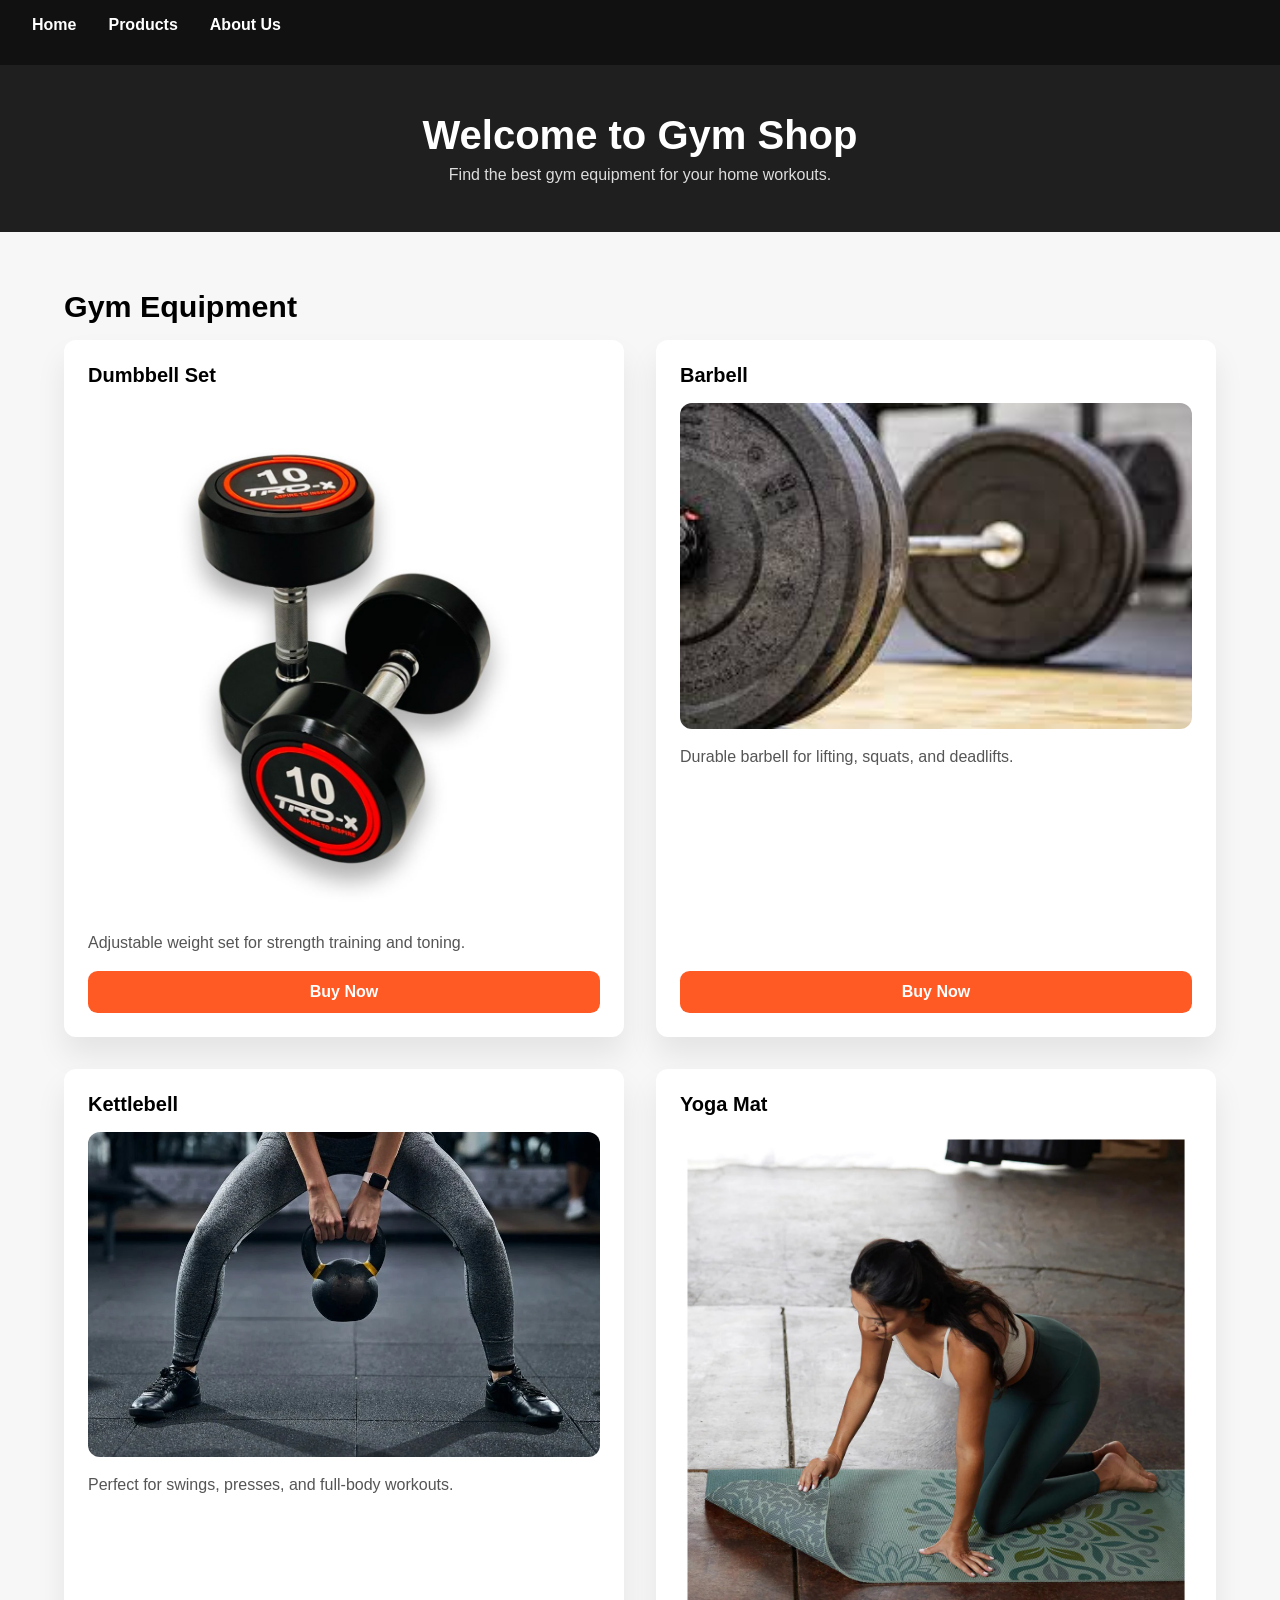
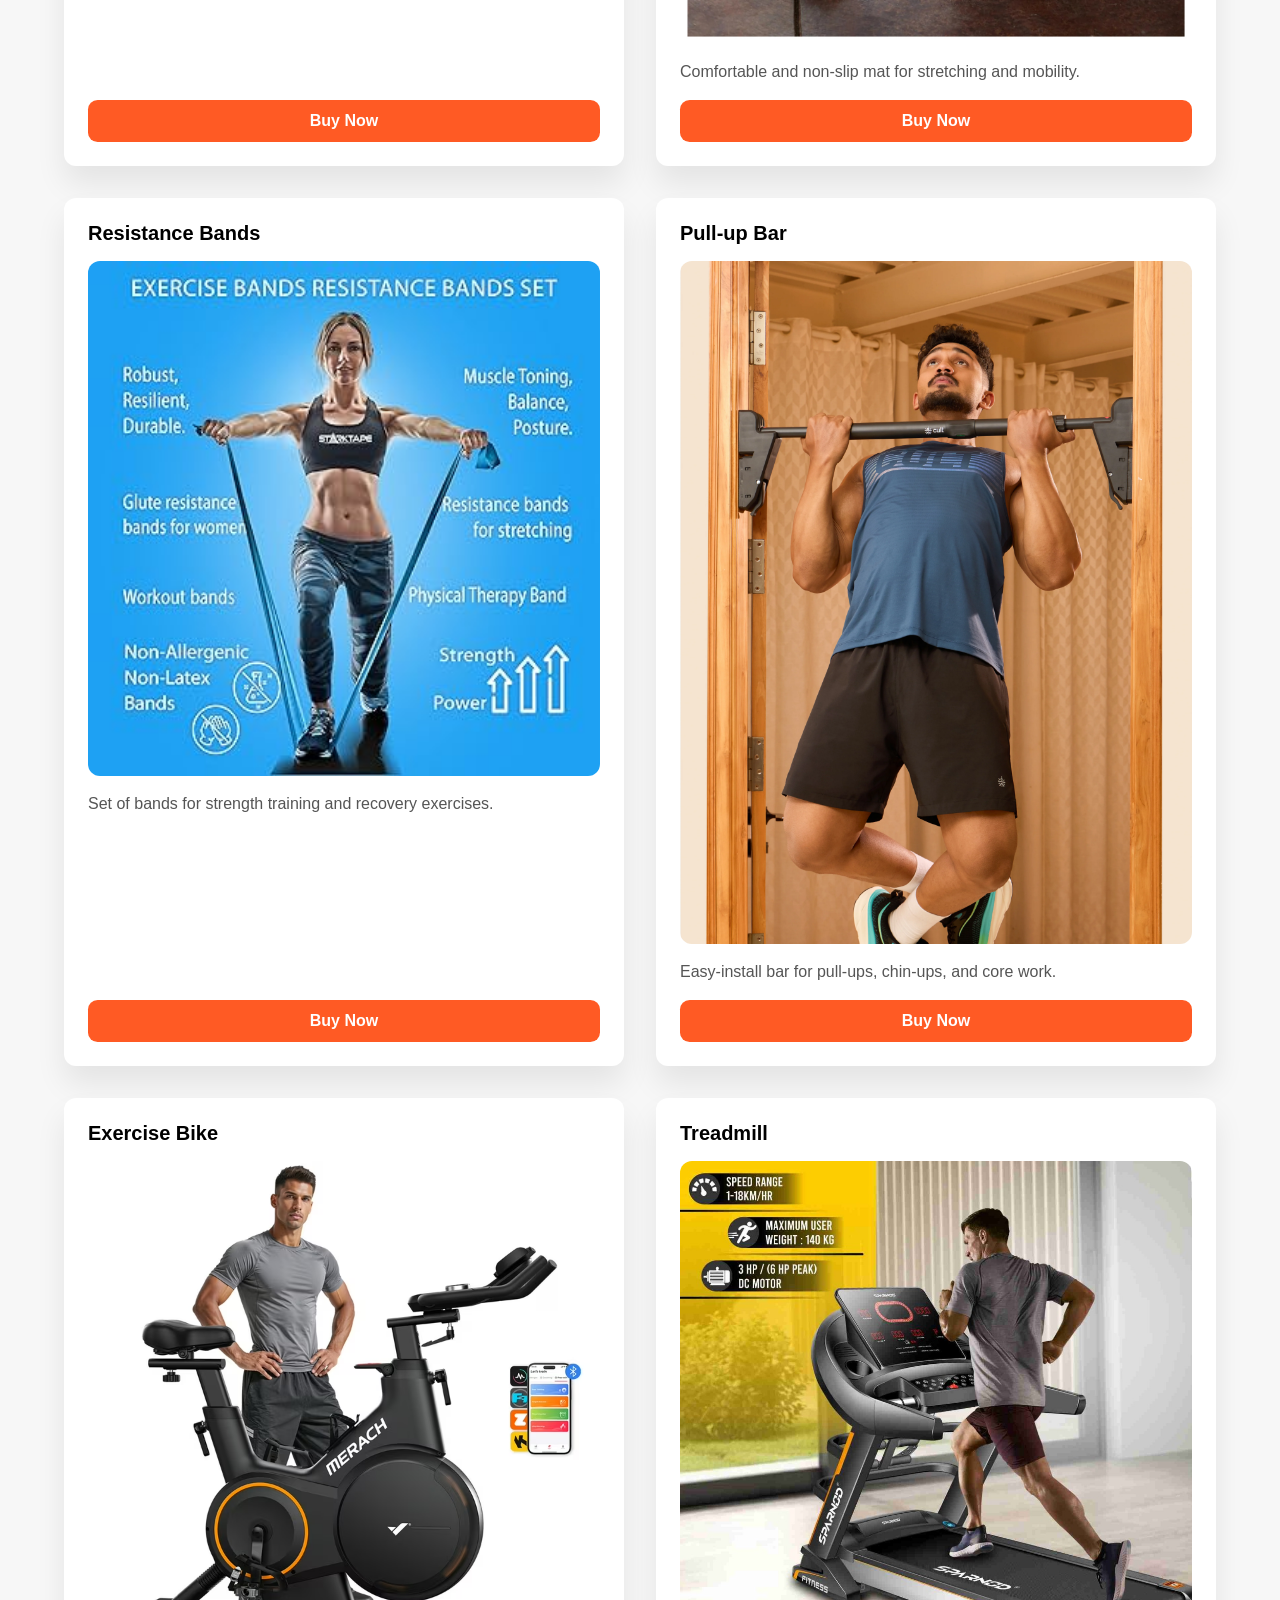
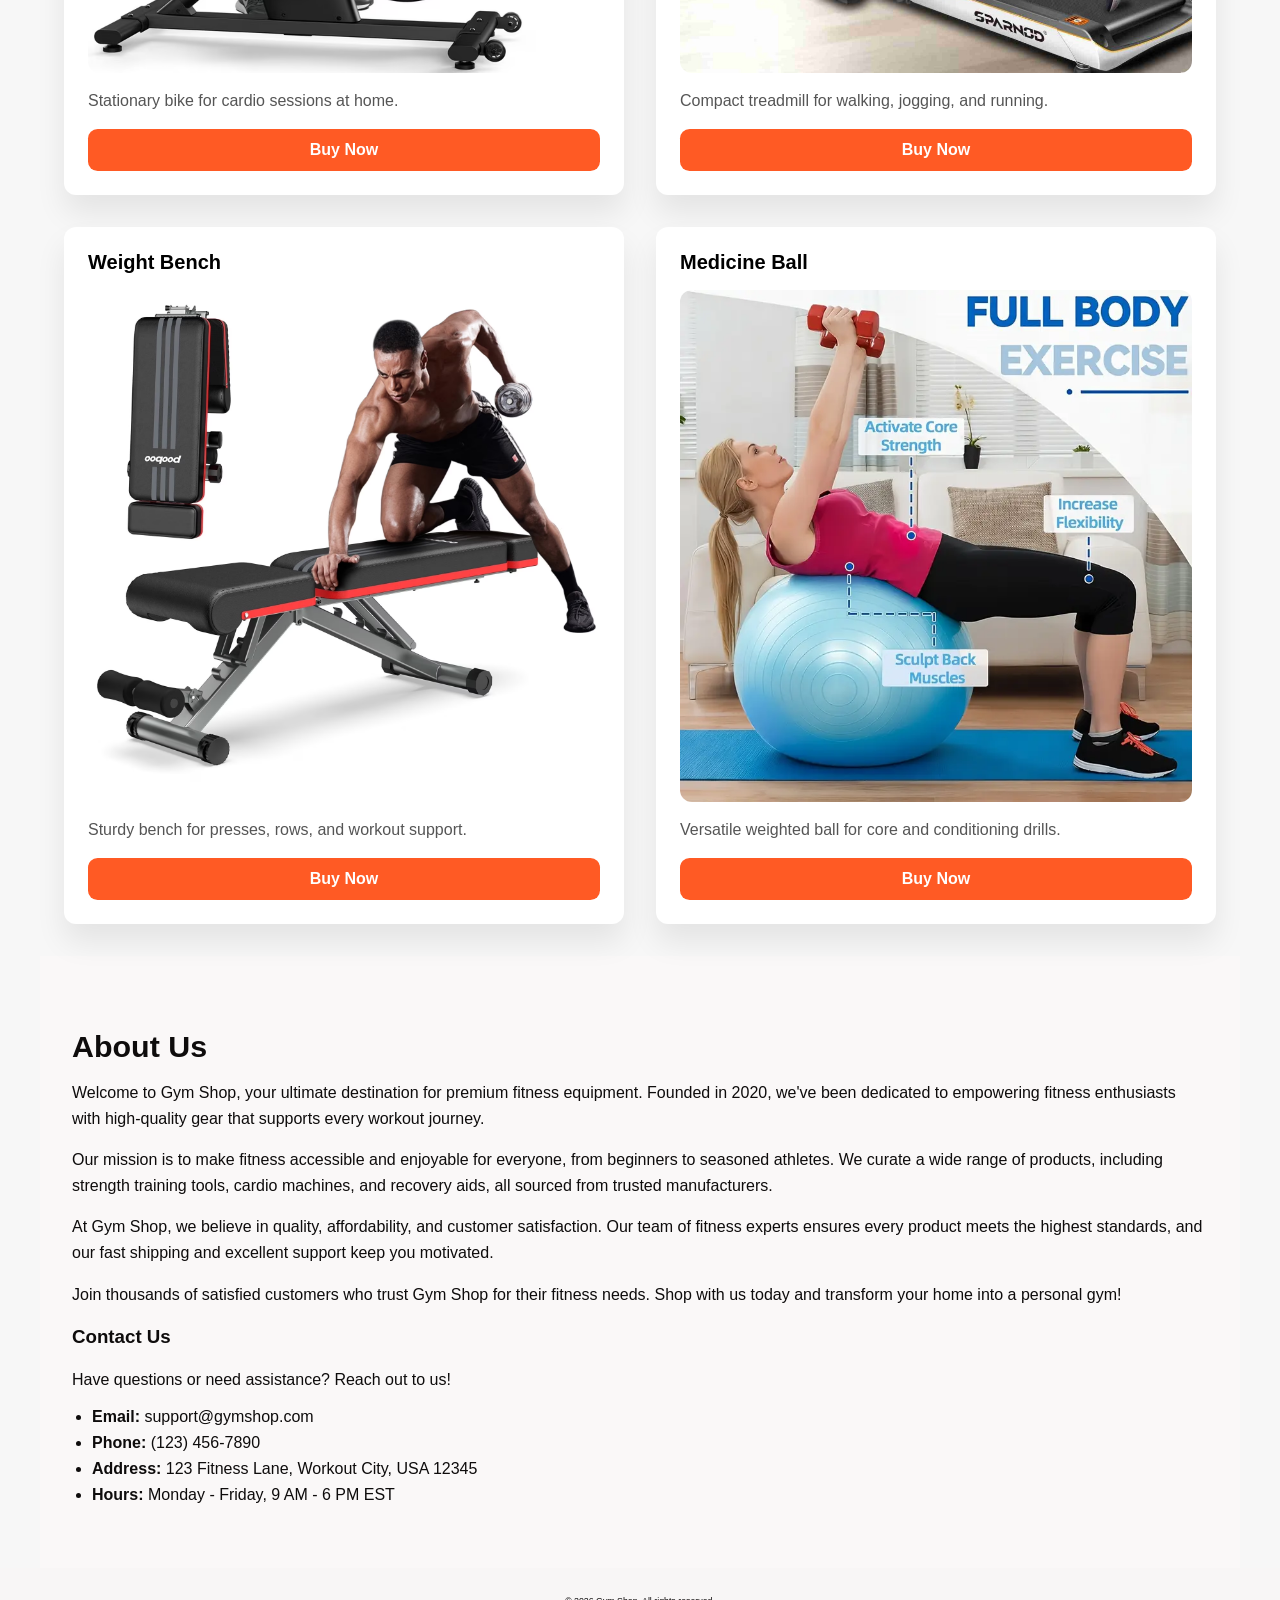
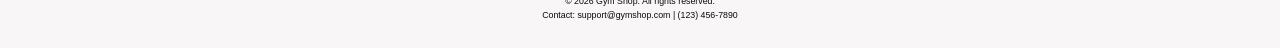
<file: index.html>
<!DOCTYPE html>
<html lang="en">
<head>
    <meta charset="UTF-8">
    <meta name="viewport" content="width=device-width, initial-scale=1.0">
    <title>GYM SHOP</title>
    <link rel="stylesheet" href="style.css">
</head>
<body>
    <nav id="navbar-bg">
        <a class="icon" href="#home">Home</a>
        <a class="icon" href="#products">Products</a>
        <a class="icon" href="#about">About Us</a>
    </nav>

    <main>
        <section id="home" class="hero">
            <h1>Welcome to Gym Shop</h1>
            <p>Find the best gym equipment for your home workouts.</p>
        </section>

        <section id="products" class="section-block">
            <h2>Gym Equipment</h2>
            <div class="product-grid">
                <div class="product-card">
                    <h3>Dumbbell Set</h3>
                    <img src="./assets/1.jpeg" alt="Dumbbell Set">
                    <p>Adjustable weight set for strength training and toning.</p>
                    <a class="buy-button" href="purchase.html">Buy Now</a>
                </div>
                <div class="product-card">
                    <h3>Barbell</h3>
                    <img src="./assets/2.jpeg" alt="Barbell">
                    <p>Durable barbell for lifting, squats, and deadlifts.</p>
                    <a class="buy-button" href="purchase.html">Buy Now</a>
                </div>
                <div class="product-card">
                    <h3>Kettlebell</h3>
                    <img src="./assets/3.webp" alt="Kettlebell">
                    <p>Perfect for swings, presses, and full-body workouts.</p>
                    <a class="buy-button" href="purchase.html">Buy Now</a>
                </div>
                <div class="product-card">
                    <h3>Yoga Mat</h3>
                    <img src="./assets/4.jpg" alt="Yoga Mat">
                    <p>Comfortable and non-slip mat for stretching and mobility.</p>
                    <a class="buy-button" href="purchase.html">Buy Now</a>
                </div>
                <div class="product-card">
                    <h3>Resistance Bands</h3>
                    <img src="./assets/5.jpg" alt="Resistance Bands">
                    <p>Set of bands for strength training and recovery exercises.</p>
                    <a class="buy-button" href="purchase.html">Buy Now</a>
                </div>
                <div class="product-card">
                    <h3>Pull-up Bar</h3>
                    <img src="./assets/6.webp" alt="Pull-up Bar">
                    <p>Easy-install bar for pull-ups, chin-ups, and core work.</p>
                    <a class="buy-button" href="purchase.html">Buy Now</a>
                </div>
                <div class="product-card">
                    <h3>Exercise Bike</h3>
                    <img src="./assets/7.avif" alt="Exercise Bike">
                    <p>Stationary bike for cardio sessions at home.</p>
                    <a class="buy-button" href="purchase.html">Buy Now</a>
                </div>
                <div class="product-card">
                    <h3>Treadmill</h3>
                    <img src="./assets/8.jpg" alt="Treadmill">
                    <p>Compact treadmill for walking, jogging, and running.</p>
                    <a class="buy-button" href="purchase.html">Buy Now</a>
                </div>
                <div class="product-card">
                    <h3>Weight Bench</h3>
                    <img src="./assets/9.avif" alt="Weight Bench">
                    <p>Sturdy bench for presses, rows, and workout support.</p>
                    <a class="buy-button" href="purchase.html">Buy Now</a>
                </div>
                <div class="product-card">
                    <h3>Medicine Ball</h3>
                    <img src="./assets/10.webp" alt="Medicine Ball">
                    <p>Versatile weighted ball for core and conditioning drills.</p>
                    <a class="buy-button" href="purchase.html">Buy Now</a>
                </div>
            </div>
        </section>

        <section id="about" class="section-block">
            <h2>About Us</h2>
            <p>Welcome to Gym Shop, your ultimate destination for premium fitness equipment. Founded in 2020, we've been dedicated to empowering fitness enthusiasts with high-quality gear that supports every workout journey.</p>
            <p>Our mission is to make fitness accessible and enjoyable for everyone, from beginners to seasoned athletes. We curate a wide range of products, including strength training tools, cardio machines, and recovery aids, all sourced from trusted manufacturers.</p>
            <p>At Gym Shop, we believe in quality, affordability, and customer satisfaction. Our team of fitness experts ensures every product meets the highest standards, and our fast shipping and excellent support keep you motivated.</p>
            <p>Join thousands of satisfied customers who trust Gym Shop for their fitness needs. Shop with us today and transform your home into a personal gym!</p>
            <h3>Contact Us</h3>
            <p>Have questions or need assistance? Reach out to us!</p>
            <ul>
                <li><strong>Email:</strong> support@gymshop.com</li>
                <li><strong>Phone:</strong> (123) 456-7890</li>
                <li><strong>Address:</strong> 123 Fitness Lane, Workout City, USA 12345</li>
                <li><strong>Hours:</strong> Monday - Friday, 9 AM - 6 PM EST</li>
            </ul>
        </section>
    </main>

    <footer class="site-footer">
        <p>© 2026 Gym Shop. All rights reserved.</p>
        <p>Contact: support@gymshop.com | (123) 456-7890</p>
    </footer>
</body>
</html>
</file>
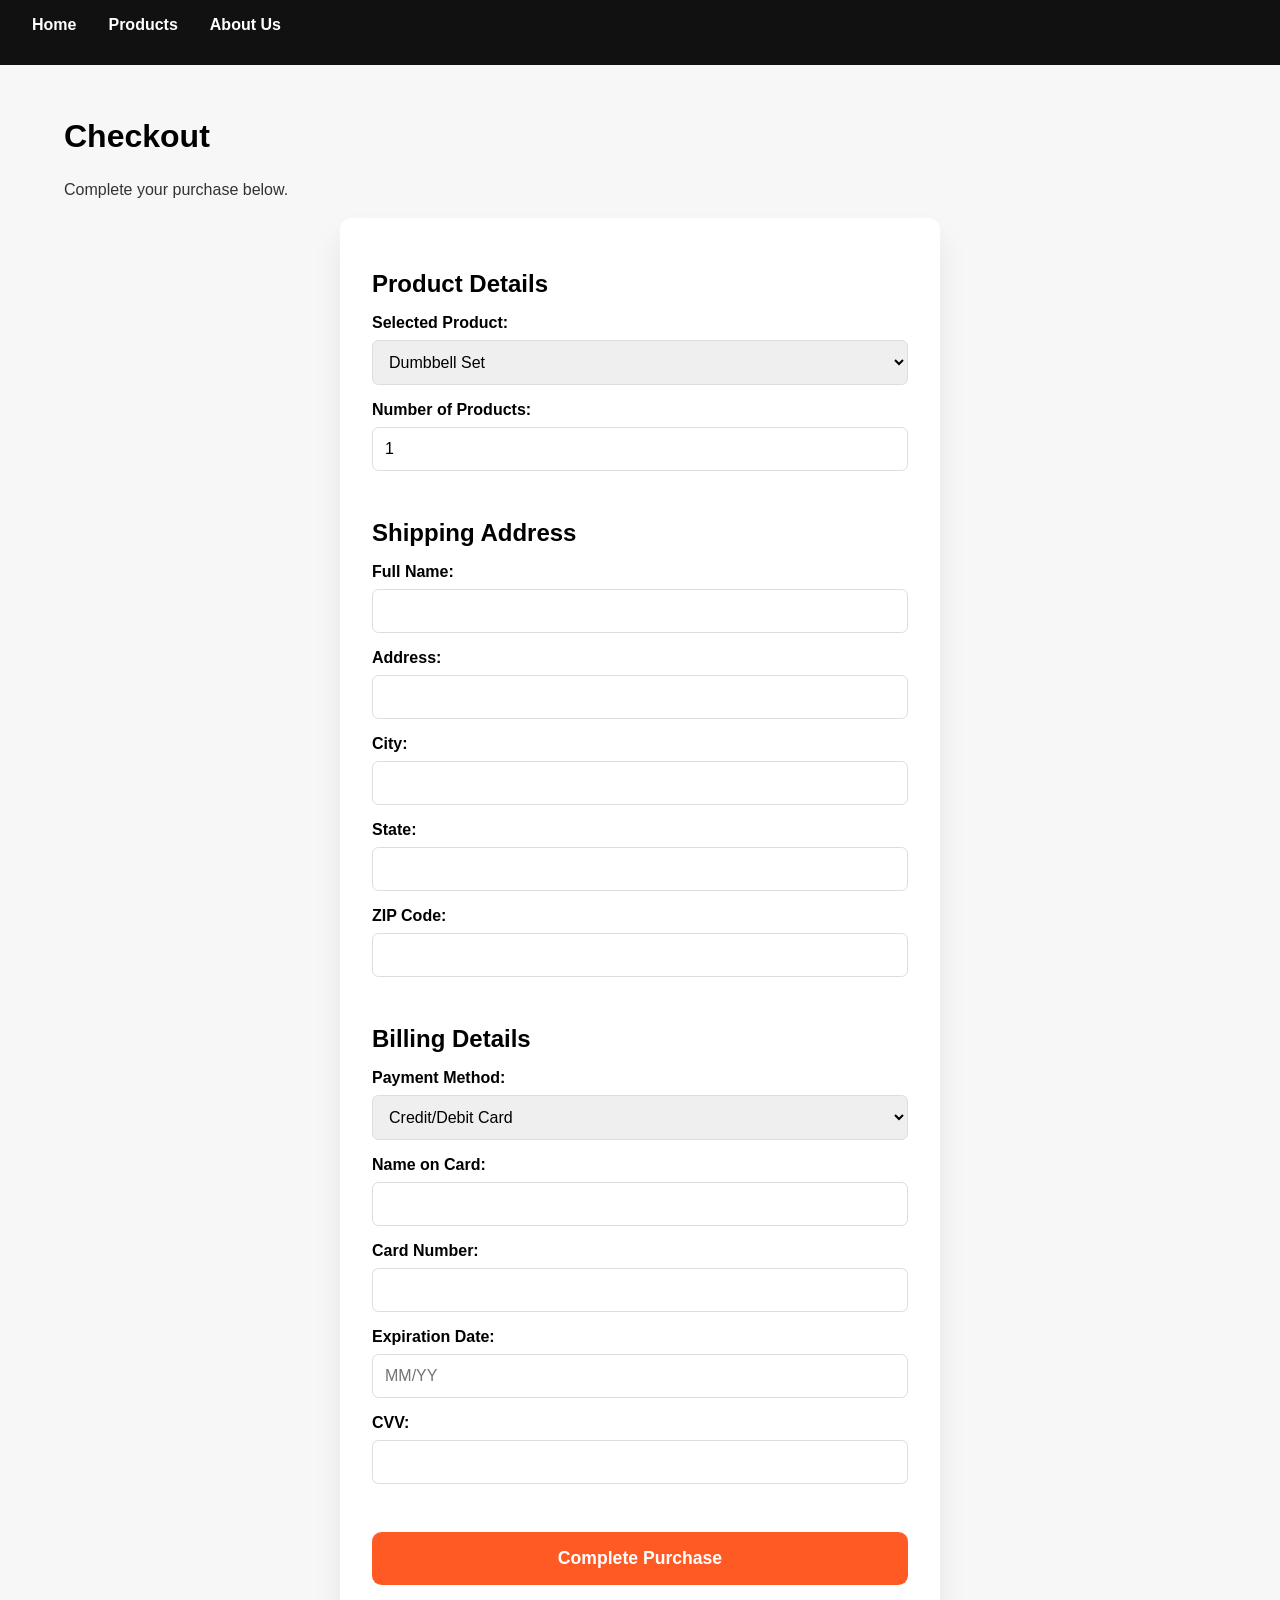
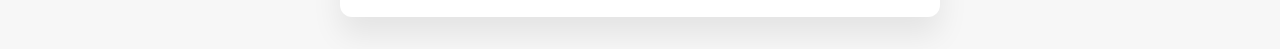
<file: purchase.html>
<!DOCTYPE html>
<html lang="en">
<head>
    <meta charset="UTF-8">
    <meta name="viewport" content="width=device-width, initial-scale=1.0">
    <title>Purchase - Gym Shop</title>
    <link rel="stylesheet" href="style.css">
</head>
<body>
    <nav id="navbar-bg">
        <a class="icon" href="index.html#home">Home</a>
        <a class="icon" href="index.html#products">Products</a>
        <a class="icon" href="index.html#about">About Us</a>
    </nav>

    <main class="section-block">
        <h1>Checkout</h1>
        <p>Complete your purchase below.</p>

        <form class="checkout-form">
            <section class="form-section">
                <h2>Product Details</h2>
                <label for="product">Selected Product:</label>
                <select id="product" name="product">
                    <option value="dumbbell">Dumbbell Set</option>
                    <option value="barbell">Barbell</option>
                    <option value="kettlebell">Kettlebell</option>
                    <option value="yogamat">Yoga Mat</option>
                    <option value="bands">Resistance Bands</option>
                    <option value="pullup">Pull-up Bar</option>
                    <option value="bike">Exercise Bike</option>
                    <option value="treadmill">Treadmill</option>
                    <option value="bench">Weight Bench</option>
                    <option value="ball">Medicine Ball</option>
                </select>

                <label for="quantity">Number of Products:</label>
                <input type="number" id="quantity" name="quantity" min="1" value="1">
            </section>

            <section class="form-section">
                <h2>Shipping Address</h2>
                <label for="name">Full Name:</label>
                <input type="text" id="name" name="name" required>

                <label for="address">Address:</label>
                <input type="text" id="address" name="address" required>

                <label for="city">City:</label>
                <input type="text" id="city" name="city" required>

                <label for="state">State:</label>
                <input type="text" id="state" name="state" required>

                <label for="zip">ZIP Code:</label>
                <input type="text" id="zip" name="zip" required>
            </section>

            <section class="form-section">
                <h2>Billing Details</h2>
                <label for="payment-method">Payment Method:</label>
                <select id="payment-method" name="payment-method">
                    <option value="card">Credit/Debit Card</option>
                    <option value="upi">UPI</option>
                    <option value="cod">Cash on Delivery</option>
                </select>

                <div id="card-fields">
                    <label for="cardname">Name on Card:</label>
                    <input type="text" id="cardname" name="cardname">

                    <label for="cardnumber">Card Number:</label>
                    <input type="text" id="cardnumber" name="cardnumber">

                    <label for="expdate">Expiration Date:</label>
                    <input type="text" id="expdate" name="expdate" placeholder="MM/YY">

                    <label for="cvv">CVV:</label>
                    <input type="text" id="cvv" name="cvv">
                </div>

                <div id="upi-fields" style="display: none;">
                    <label for="upi-id">UPI ID:</label>
                    <input type="text" id="upi-id" name="upi-id" placeholder="yourname@upi">
                </div>

                <div id="cod-fields" style="display: none;">
                    <p class="cod-note">You will pay in cash when your order arrives. Please keep the exact amount ready for faster delivery.</p>
                </div>
            </section>

            <button type="submit" class="buy-button">Complete Purchase</button>
        </form>
    </main>

 
</body>
</html>
</file>
<file: style.css>
* {
    box-sizing: border-box;
}

body {
    margin: 0;
    font-family: Arial, Helvetica, sans-serif;
    background: #f7f7f7;
    padding-top: 65px;
}

#navbar-bg {
    position: fixed;
    top: 0;
    left: 0;
    right: 0;
    display: flex;
    justify-content: left;
    gap: 2rem;
    padding: 1rem 2rem;
    background: #111;
    color: white;
    height: 65px;
    
}

.icon{
    color: white;
    text-decoration: none;
    font-weight: 600;
    
}

.icon:hover {
    background: rgba(255, 255, 255, 0.1);
    border-radius: 0.4rem;
}

.hero {
    text-align: center;
    padding: 3rem 1.5rem;
    background-color:  #1f1f1f;
    color: white;
    
}

.hero h1 {
    margin: 0 0 0.5rem;
 font-size: 2.5rem;
}

.hero p {
    margin: 0;
    max-width: 620px;
    margin-left: auto;
    margin-right: auto;
    color: #ddd;
}

.section-block {
    padding: 2rem 1.5rem;
    max-width: 1200px;
    margin:0 auto;
}

.section-block h2 {
    margin-bottom: 1rem;
    font-size: 1.9rem;
}

#about {
    background: #faf8f8;
    color: #120f0f;
    max-width: 1200px;
    width: 100%;
    margin: 0 auto;
    padding: 3rem 2rem;
    border-radius: 0;
    height: auto;
}

#about h2,
#about h3,
#about p,
#about li {
    color: #0e0c0c;
}

@media (max-width: 780px) {
    #about {
        padding: 2rem 1.5rem;
    }
}

#about ul {
    padding-left: 1.25rem;
}

#about li {
    margin-bottom: 0.5rem;
}

.section-block p {
    color: #333;
    line-height: 1.6;
}

.product-grid {
    display: grid;
  grid-template-columns: repeat(2, 1fr);
    gap: 2rem;
}

.product-card {
    background: white;
    border-radius: 0.75rem;
    padding: 1.5rem;
    box-shadow: 0 18px 30px rgba(0, 0, 0, 0.08);
    display: flex;
    flex-direction: column;
    gap: 1rem;
}

.product-card h3 {
    margin: 0;
    font-size: 1.25rem;
}

.product-card img {
    width: 100%;
    height: auto;
    border-radius: 0.75rem;
    object-fit: cover;
}

.product-card p {
    margin: 0;
    color: #555;
    line-height: 1.5;
    flex-grow: 1;
}

.buy-button {
    display: inline-block;
    padding: 0.75rem 1rem;
    color: white;
    background: #ff5a24;
    border-radius: 0.6rem;
    font-weight: 700;
    text-align: center;
    text-decoration: none;
    transition: background 0.2s ease, transform 0.2s ease;
}

.buy-button:hover {
    background: #e24b1f;
    transform: translateY(-1px);
}

.site-footer {
    width: 100%;
    background: #f8f6f6;
    color: #0b0909;
    text-align: center;
    padding: 1.5rem 1rem;
    font-size: 0.55rem;
    margin-top: 0rem;
    position: relative;
    left: 0;
}

.site-footer p {
    margin: 0.25rem 0;
}

.checkout-form {
    max-width: 600px;
    margin: 0 auto;
    background: white;
    padding: 2rem;
    border-radius: 0.75rem;
    box-shadow: 0 18px 30px rgba(0, 0, 0, 0.08);
}

.form-section {
    margin-bottom: 2rem;
}

.form-section h2 {
    margin-bottom: 1rem;
    font-size: 1.5rem;
}

.form-section label {
    display: block;
    margin-bottom: 0.5rem;
    font-weight: 600;
}

.form-section input,
.form-section select {
    width: 100%;
    padding: 0.75rem;
    margin-bottom: 1rem;
    border: 1px solid #ddd;
    border-radius: 0.4rem;
    font-size: 1rem;
}

.checkout-form button {
    width: 100%;
    padding: 1rem;
    background: #ff5a24;
    color: white;
    border: none;
    border-radius: 0.6rem;
    font-size: 1.1rem;
    font-weight: 700;
    cursor: pointer;
    transition: background 0.2s ease;
}

.checkout-form button:hover {
    background: #e24b1f;
}




@media (max-width: 780px) {
    #navbar-bg {
        flex-wrap: wrap;
        justify-content: center;
    }

    .product-grid {
        grid-template-columns: 1fr;
    }
}
</file>
